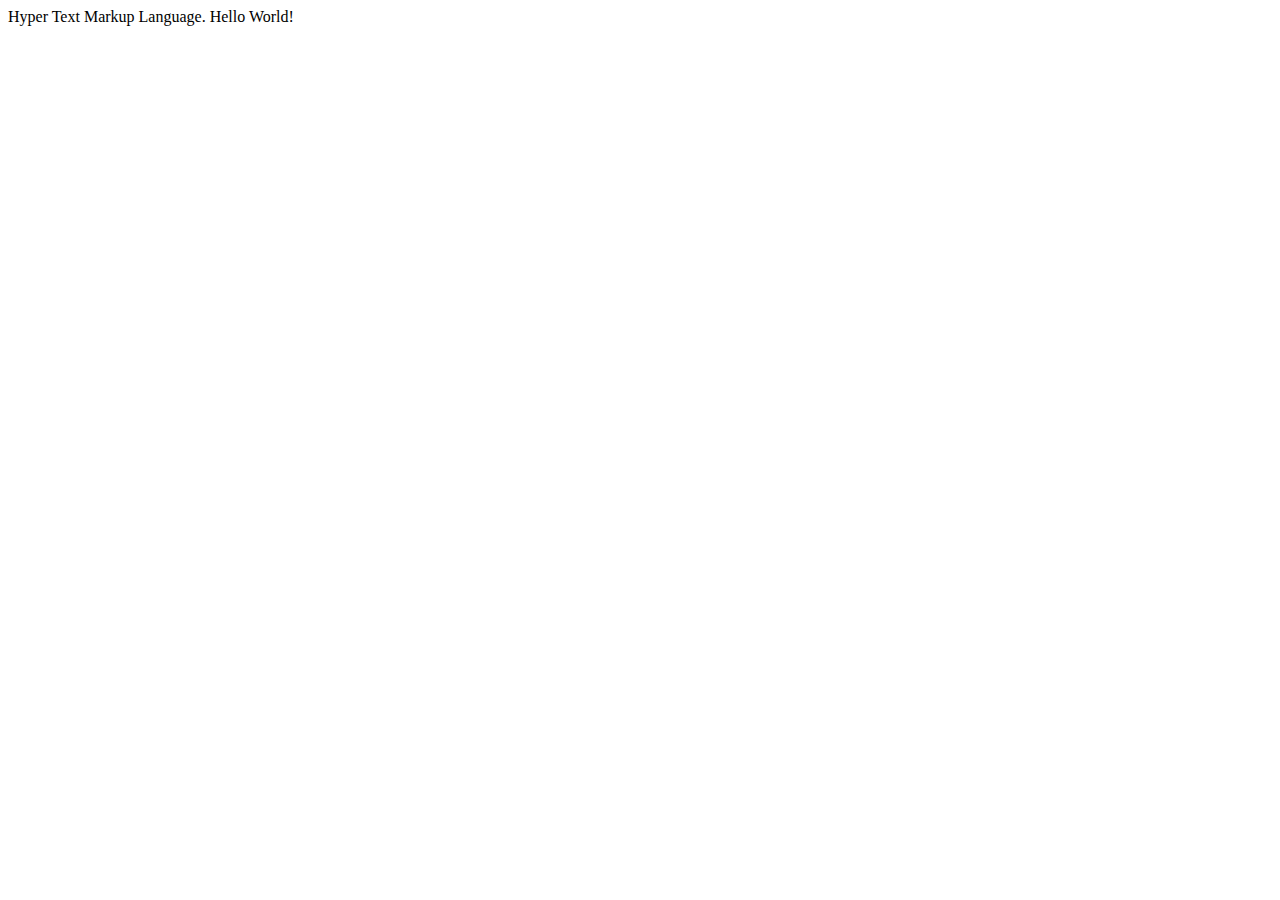
<file: DAY 2 - Git and Github/Intro to HTML/index.html>
<!DOCTYPE html>
<html lang="en">
<head>
    <meta charset="UTF-8">
    <meta name="viewport" content="width=device-width, initial-scale=1.0">
    <title>HTML</title>
</head>
<body>
    Hyper Text Markup Language.
    Hello World!
</body>
</html>
</file>
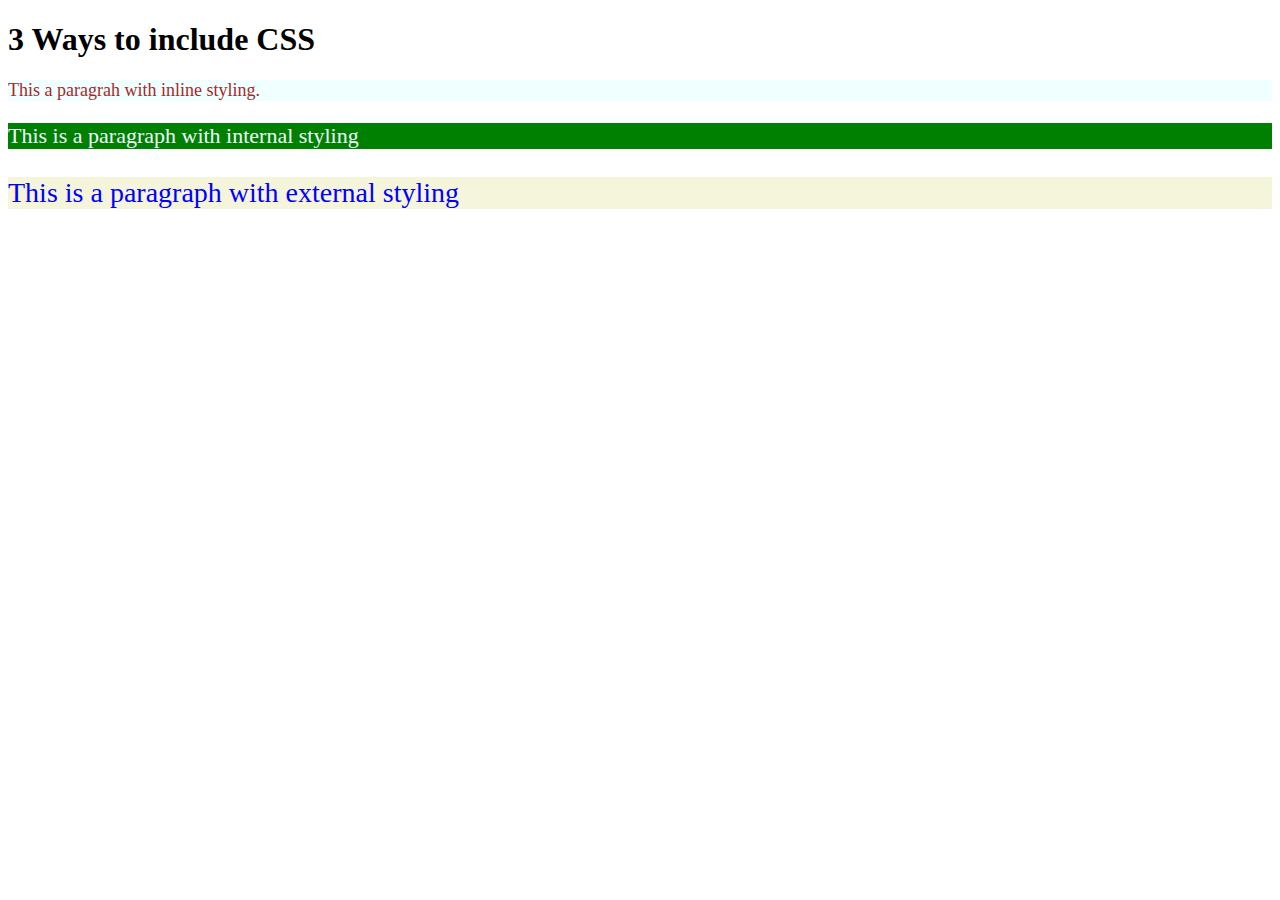
<file: DAY 3 - HTML/Intro to CSS/index.html>
<!DOCTYPE html>
<html lang="en">
  <head>
    <meta charset="UTF-8" />
    <meta name="viewport" content="width=device-width, initial-scale=1.0" />
    <title>Intro to CSS</title>
    <style>
      .internal-styling {
        color: aliceblue;
        background-color: green;
        font-size: 22px;
      }
    </style>
    <link rel="stylesheet" href="/DAY 3 - HTML/Intro to CSS/styles.css" />
  </head>
  <body>
    <h1>3 Ways to include CSS</h1>
    <!-- Inline Styling -->
    <p style="color: brown; font-size: 18px; background-color: azure">
      This a paragrah with inline styling.
    </p>

    <!-- Internal Styling -->
    <p class="internal-styling">This is a paragraph with internal styling</p>

    <!-- External Styling -->
    <p class="external-styling">This is a paragraph with external styling</p>
  </body>
</html>
</file>
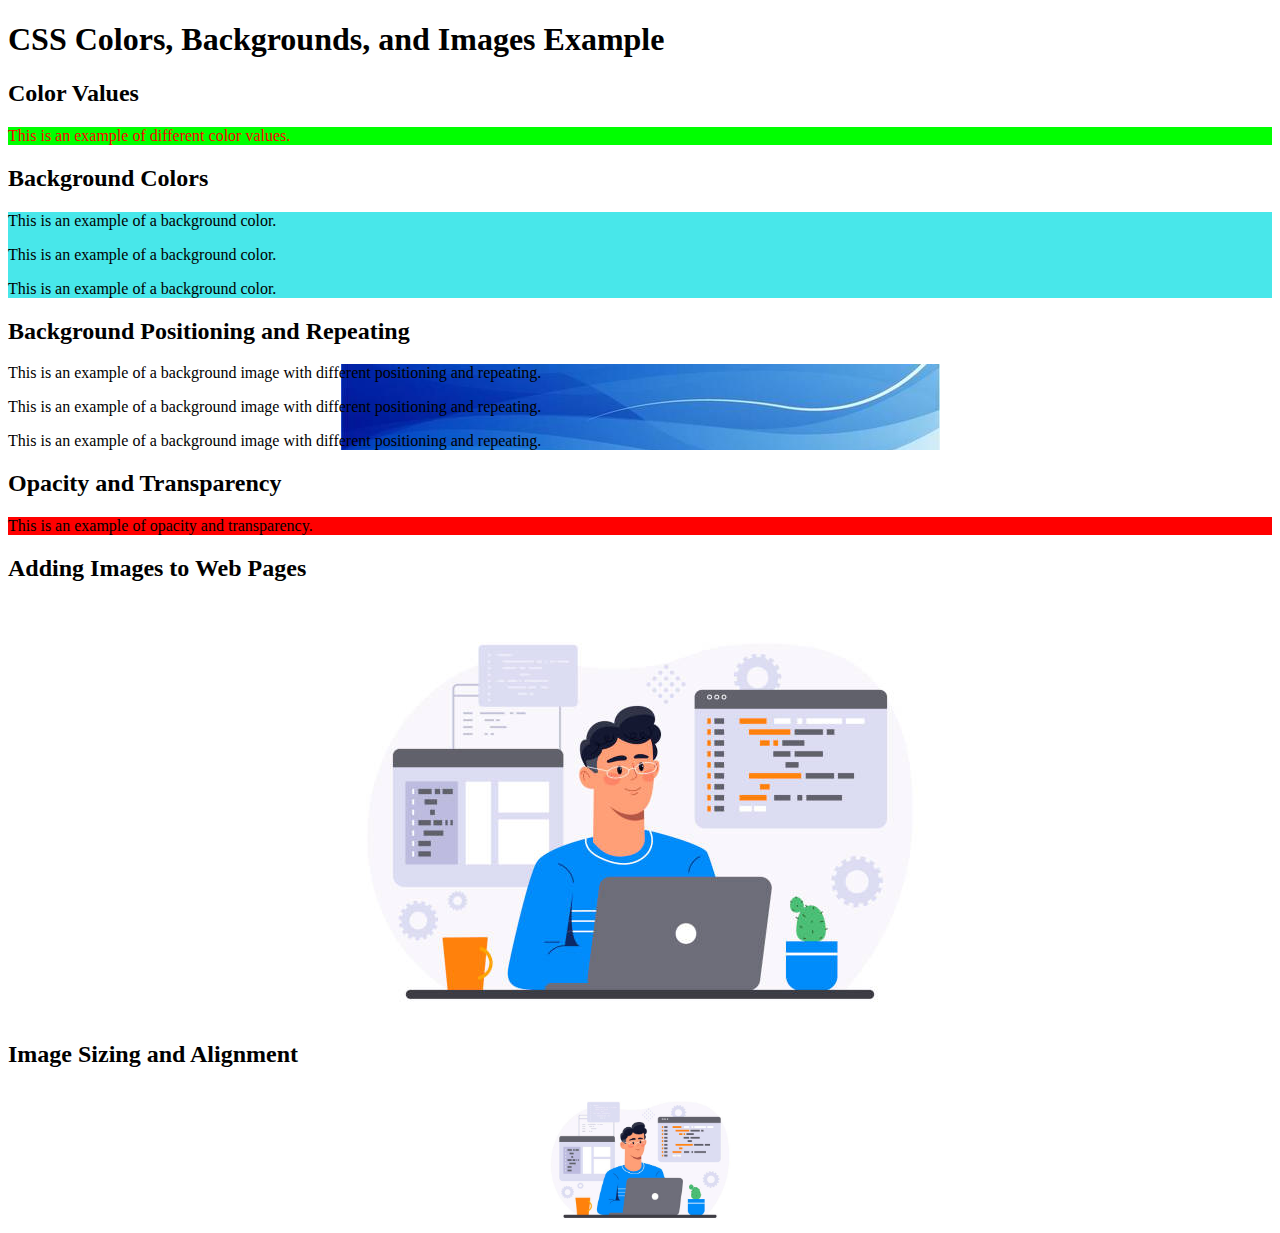
<file: DAY 4 - CSS/color_background_images/index.html>
<!DOCTYPE html>
<html lang="en">
  <head>
    <meta charset="UTF-8" />
    <meta name="viewport" content="width=device-width, initial-scale=1.0" />
    <title>CSS Color, Background, and Images</title>
    <link
      rel="stylesheet"
      href="/DAY 4 - CSS/color_background_images/styles.css"
    />
  </head>
  <body>
    <h1>CSS Colors, Backgrounds, and Images Example</h1>

    <h2>Color Values</h2>
    <p class="color-example">This is an example of different color values.</p>

    <h2>Background Colors</h2>
    <div class="background-example">
      <p>This is an example of a background color.</p>
      <p>This is an example of a background color.</p>
      <p>This is an example of a background color.</p>
    </div>

    <h2>Background Positioning and Repeating</h2>
    <div class="background-position-example">
      <p>
        This is an example of a background image with different positioning and
        repeating.
      </p>
      <p>
        This is an example of a background image with different positioning and
        repeating.
      </p>
      <p>
        This is an example of a background image with different positioning and
        repeating.
      </p>
    </div>

    <h2>Opacity and Transparency</h2>
    <p class="opacity-example">
      This is an example of opacity and transparency.
    </p>

    <h2>Adding Images to Web Pages</h2>
    <img
      src="/DAY 4 - CSS/color_background_images/Image.jpg"
      alt="Example Image"
      class="image-example"
    />

    <h2>Image Sizing and Alignment</h2>
    <img
      src="/DAY 4 - CSS/color_background_images/Image.jpg"
      alt="Example Image"
      class="image-sizing-example"
    />
  </body>
</html>
</file>
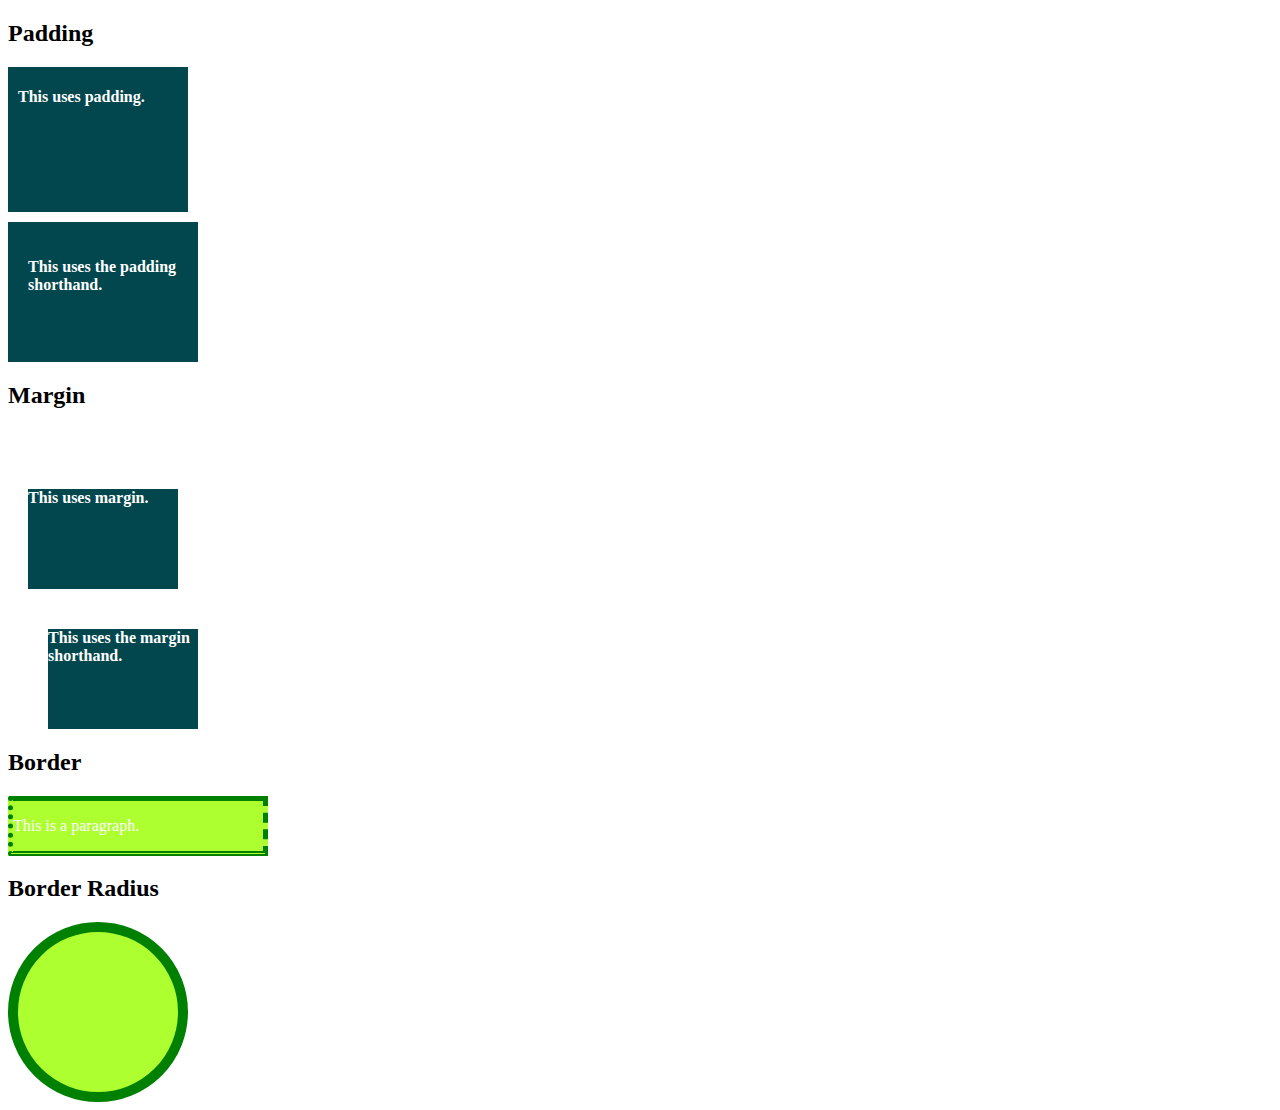
<file: DAY 4 - CSS/padding_margin_border/index.html>
<!DOCTYPE html>
<html lang="en">
  <head>
    <meta charset="UTF-8" />
    <meta name="viewport" content="width=device-width, initial-scale=1.0" />
    <link
      rel="stylesheet"
      href="/DAY 4 - CSS/padding_margin_border/styles.css"
    />
    <style>
      /* Inline Styles */
      .box {
        background-color: #02474d;
        height: 100px;
        width: 150px;
        color: white;
        font-weight: bolder;
        margin-bottom: 10px;
      }
    </style>
    <title>CSS Padding, Margin and Border</title>
  </head>
  <body>
    <h2>Padding</h2>
    <div class="box box1">
      <p>This uses padding.</p>
    </div>

    <div class="box box2">
      <p>This uses the padding shorthand.</p>
    </div>

    <h2>Margin</h2>
    <div class="box box3">
      <p class="">This uses margin.</p>
    </div>

    <div class="box box4">
      <p class="">This uses the margin shorthand.</p>
    </div>

    <h2>Border</h2>
    <div class="mix-border">
      <p class="">This is a paragraph.</p>
    </div>

    <h2>Border Radius</h2>
    <div class="circle-container"></div>
  </body>
</html>
</file>
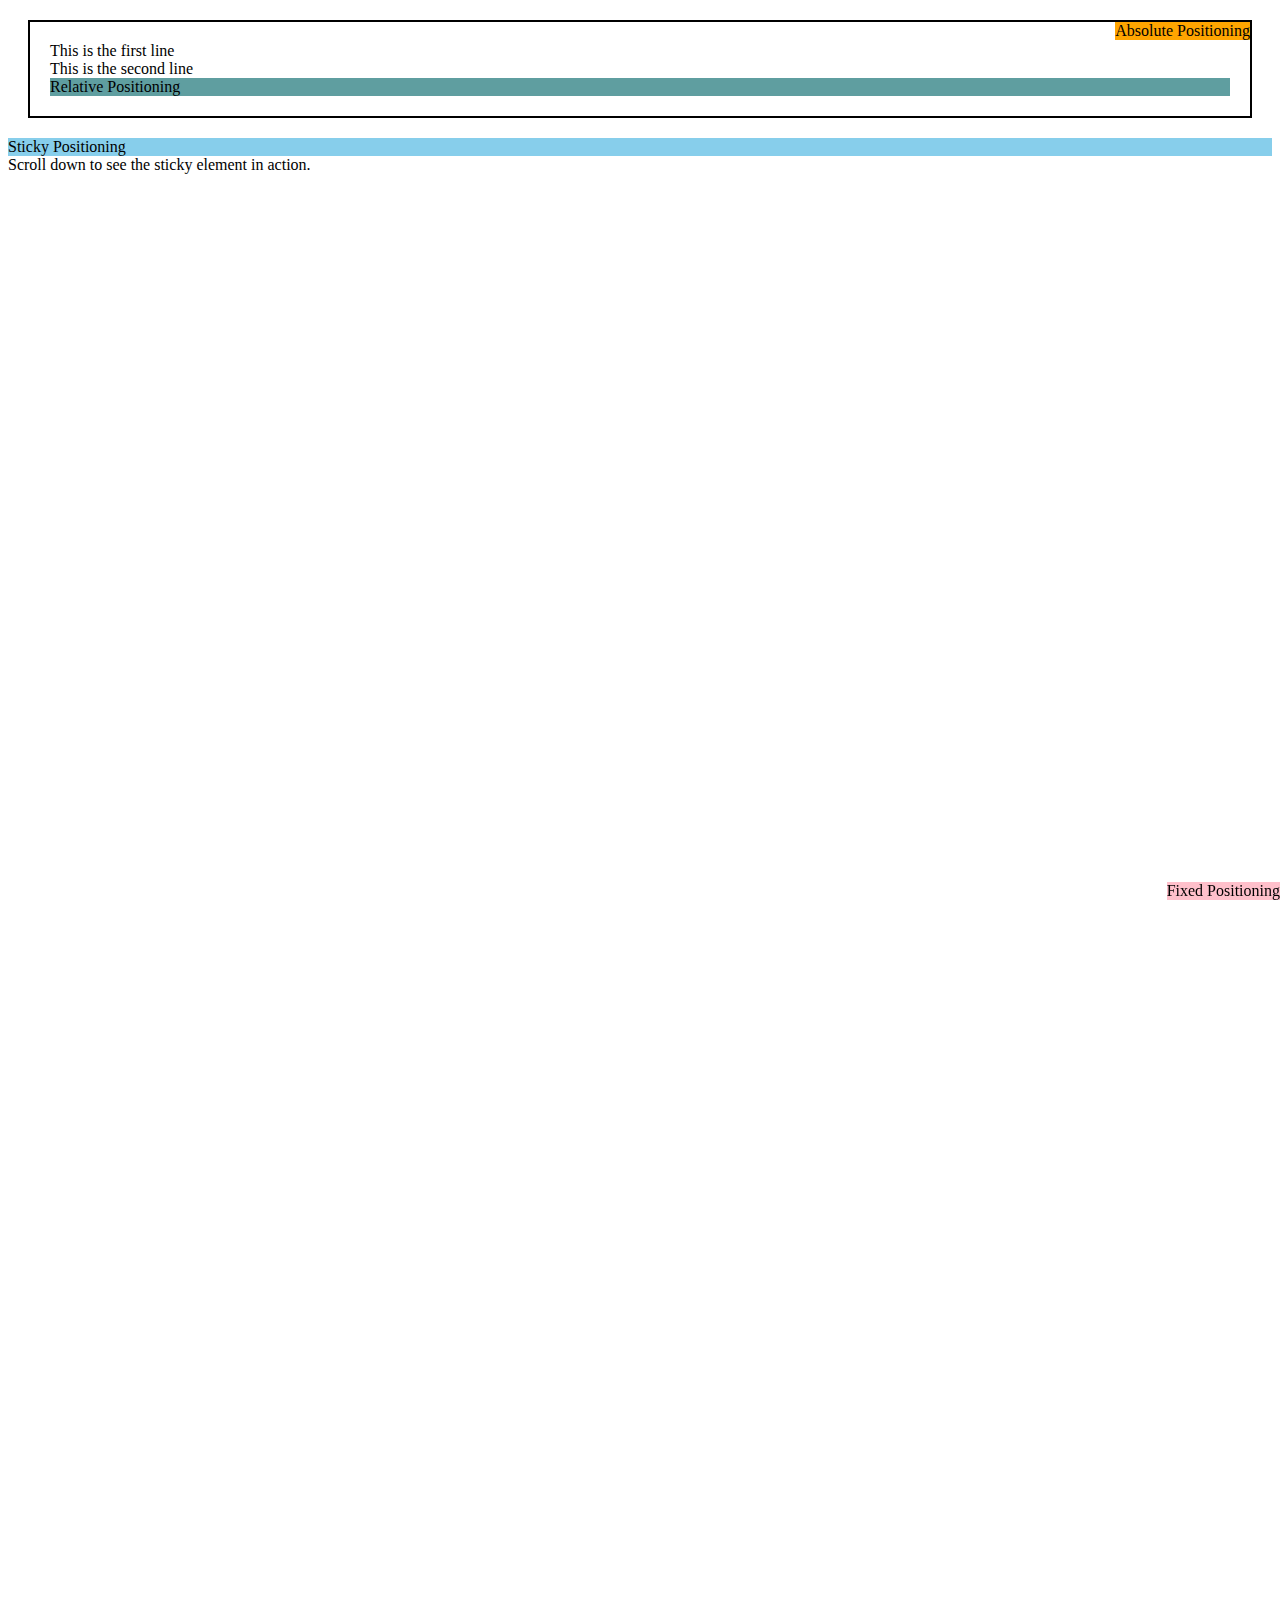
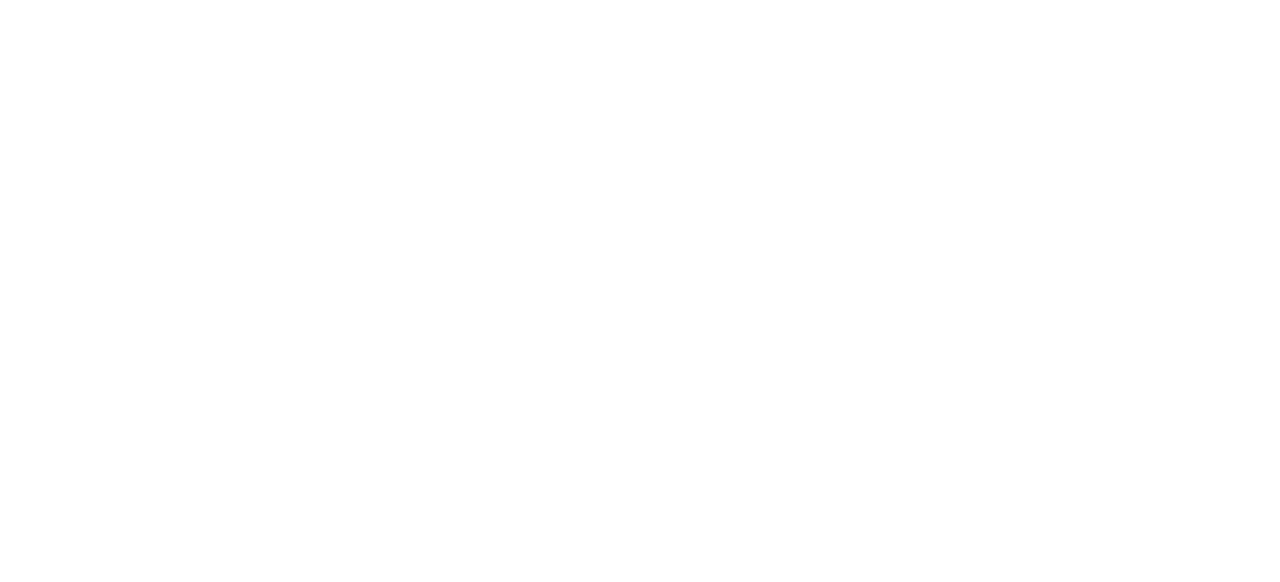
<file: DAY 4 - CSS/positioning/index.html>
<!DOCTYPE html>
<html lang="en">
  <head>
    <meta charset="UTF-8" />
    <meta name="viewport" content="width=device-width, initial-scale=1.0" />
    <title>Positioning Example</title>
    <link rel="stylesheet" href="/DAY 4 - CSS/positioning/styles.css" />
    <style>
      /* Ancestor Element */
      .ancestor {
        position: relative;
        border: 2px solid #000;
        padding: 20px;
        margin: 20px;
      }
    </style>
  </head>
  <body>
    <div class="ancestor">
      <div>This is the first line</div>
      <div>This is the second line</div>
      <div class="relative">Relative Positioning</div>
      <div class="absolute">Absolute Positioning</div>
      <div class="fixed">Fixed Positioning</div>
    </div>
    <div class="sticky">Sticky Positioning</div>
    <div style="height: 2000px">
      Scroll down to see the sticky element in action.
    </div>
    <br />
  </body>
</html>
</file>
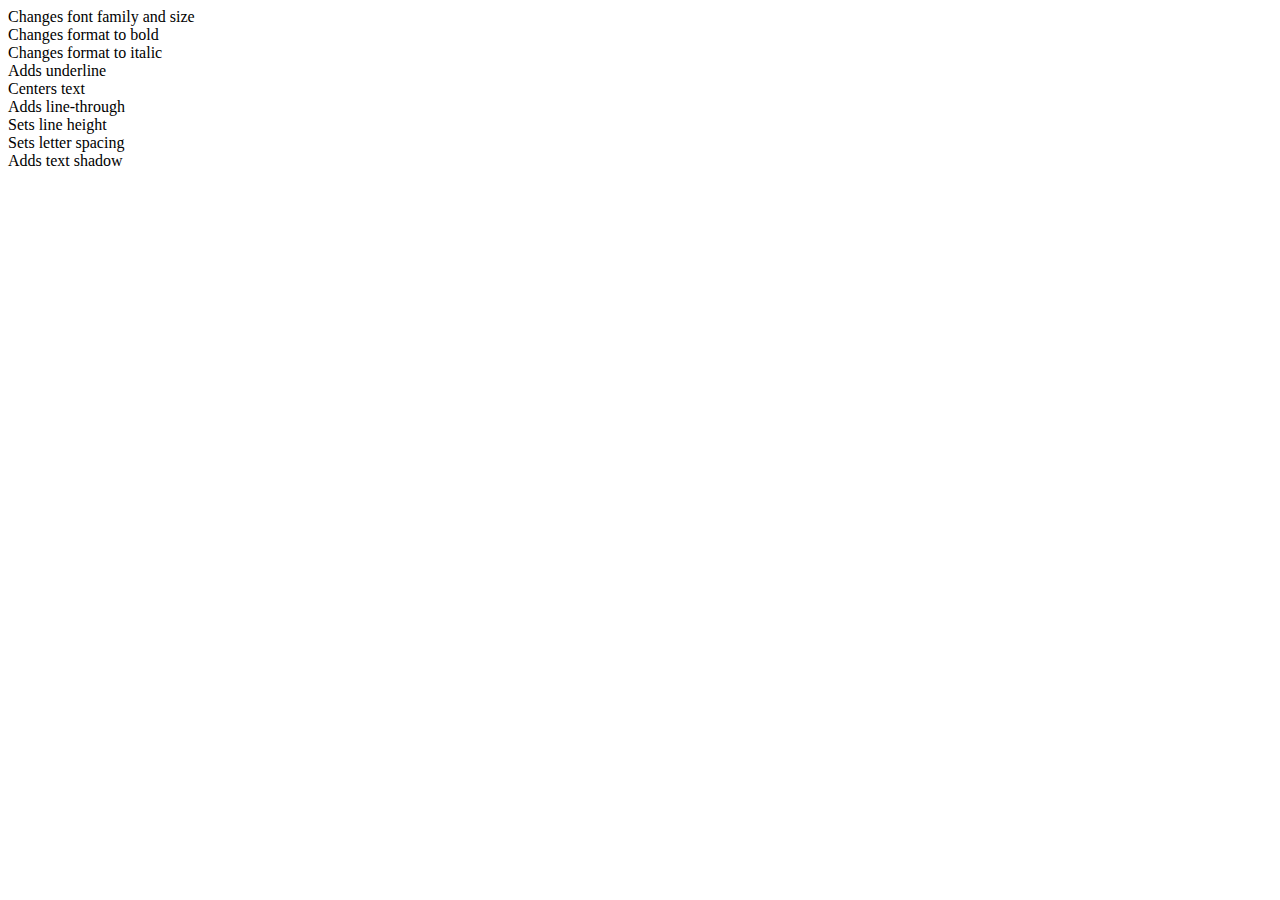
<file: DAY 4 - CSS/typography/index.html>
<!DOCTYPE html>
<html lang="en">
  <head>
    <meta charset="UTF-8" />
    <meta name="viewport" content="width=device-width, initial-scale=1.0" />
    <link rel="stylesheet" href="styles.css" />
    <title>CSS Typography</title>
    <link rel="stylesheet" href="/DAY 4 - CSS/typography/styles.css" />
  </head>
  <body>
    <div class="">Changes font family and size</div>
    <div class="">Changes format to bold</div>
    <div class="">Changes format to italic</div>
    <div class="">Adds underline</div>
    <div class="">Centers text</div>
    <div class="">Adds line-through</div>
    <div class="">Sets line height</div>
    <div class="">Sets letter spacing</div>
    <div class="">Adds text shadow</div>
  </body>
</html>
</file>
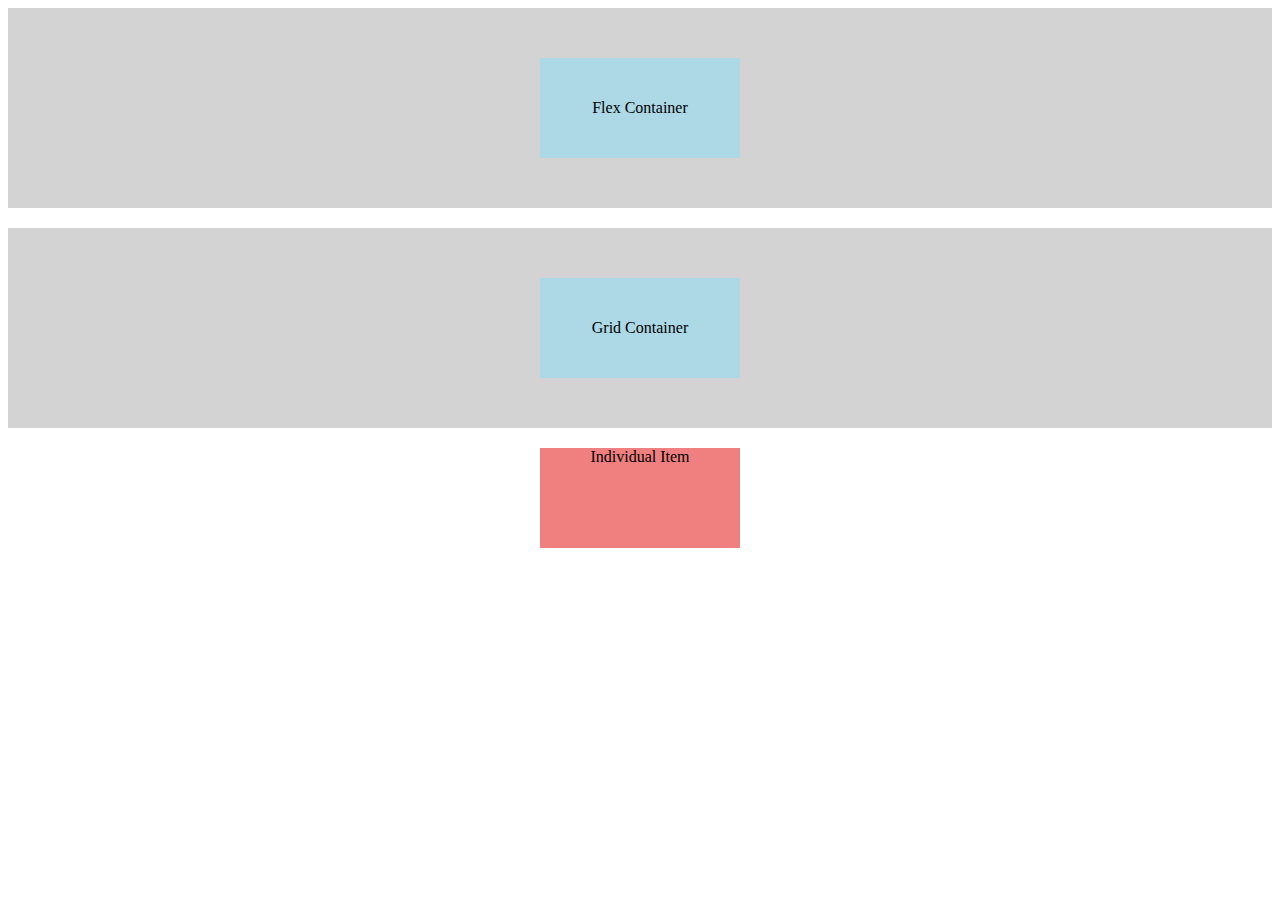
<file: DAY 5 - Intermediate CSS/centering-div/index.html>
<!DOCTYPE html>
<html lang="en">
  <head>
    <meta charset="UTF-8" />
    <meta name="viewport" content="width=device-width, initial-scale=1.0" />
    <title>Centering Methods</title>
    <style>
      /* Internal CSS */
      .flex-container {
        height: 200px;
        background-color: lightgray;
        margin-bottom: 20px;
      }

      .grid-container {
        height: 200px;
        background-color: lightgray;
        margin-bottom: 20px;
      }

      .centered-div {
        width: 200px;
        height: 100px;
        background-color: lightblue;
        display: flex;
        justify-content: center;
        align-items: center;
      }

      .individual-item {
        width: 200px;
        height: 100px;
        background-color: lightcoral;
        margin-bottom: 20px;
      }
    </style>
    <link rel="stylesheet" href="styles.css" />
    <!-- External CSS -->
  </head>
  <body>
    <div class="flex-container">
      <div class="centered-div">Flex Container</div>
    </div>

    <div class="grid-container">
      <div class="centered-div">Grid Container</div>
    </div>

    <div class="individual-item">Individual Item</div>
  </body>
</html>
</file>
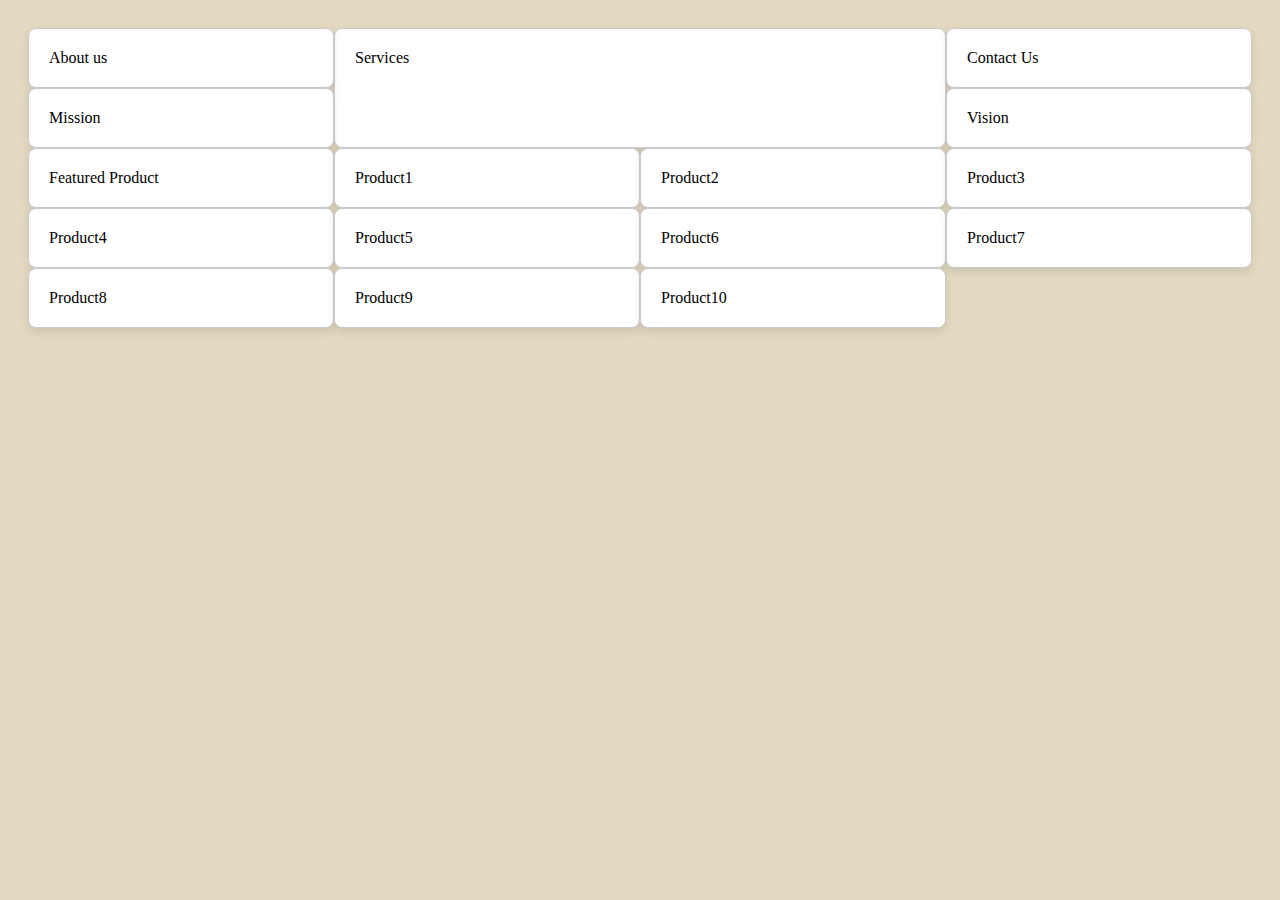
<file: DAY 5 - Intermediate CSS/css-grid/index.html>
<!DOCTYPE html>
<html lang="en">
  <head>
    <meta charset="UTF-8" />
    <meta name="viewport" content="width=device-width, initial-scale=1.0" />
    <title>CSS Grid Sample</title>
    <link rel="stylesheet" href="./styles.css" />
    <style>
      html {
        font-size: 16px;
      }
      body {
        background-color: #e3d9c1;
      }

      .gridContainer {
        padding: 20px;
      }

      .gridItem {
        background-color: #fff;
        border: 1px solid #ccc;
        border-radius: 8px;
        padding: 20px;
        box-shadow: 0 4px 8px rgba(0, 0, 0, 0.1);
        transition: transform 0.3s ease;
      }

      .gridItem:hover {
        transform: translateY(-5px);
        box-shadow: 0 8px 16px rgba(0, 0, 0, 0.1);
      }
    </style>
  </head>
  <body>
    <div class="gridContainer">
      <div class="gridItem gridItem1">Services</div>
      <div class="gridItem gridItem2">About us</div>
      <div class="gridItem gridItem4">Contact Us</div>
      <div class="gridItem gridItem4">Mission</div>
      <div class="gridItem gridItem5">Vision</div>
      <div class="gridItem gridItem6">Featured Product</div>
      <div class="gridItem gridItem7">Product1</div>
      <div class="gridItem gridItem8">Product2</div>
      <div class="gridItem gridItem9">Product3</div>
      <div class="gridItem gridItem10">Product4</div>
      <div class="gridItem gridItem11">Product5</div>
      <div class="gridItem gridItem12">Product6</div>
      <div class="gridItem gridItem13">Product7</div>
      <div class="gridItem gridItem14">Product8</div>
      <div class="gridItem gridItem15">Product9</div>
      <div class="gridItem gridItem16">Product10</div>
    </div>
  </body>
</html>
</file>
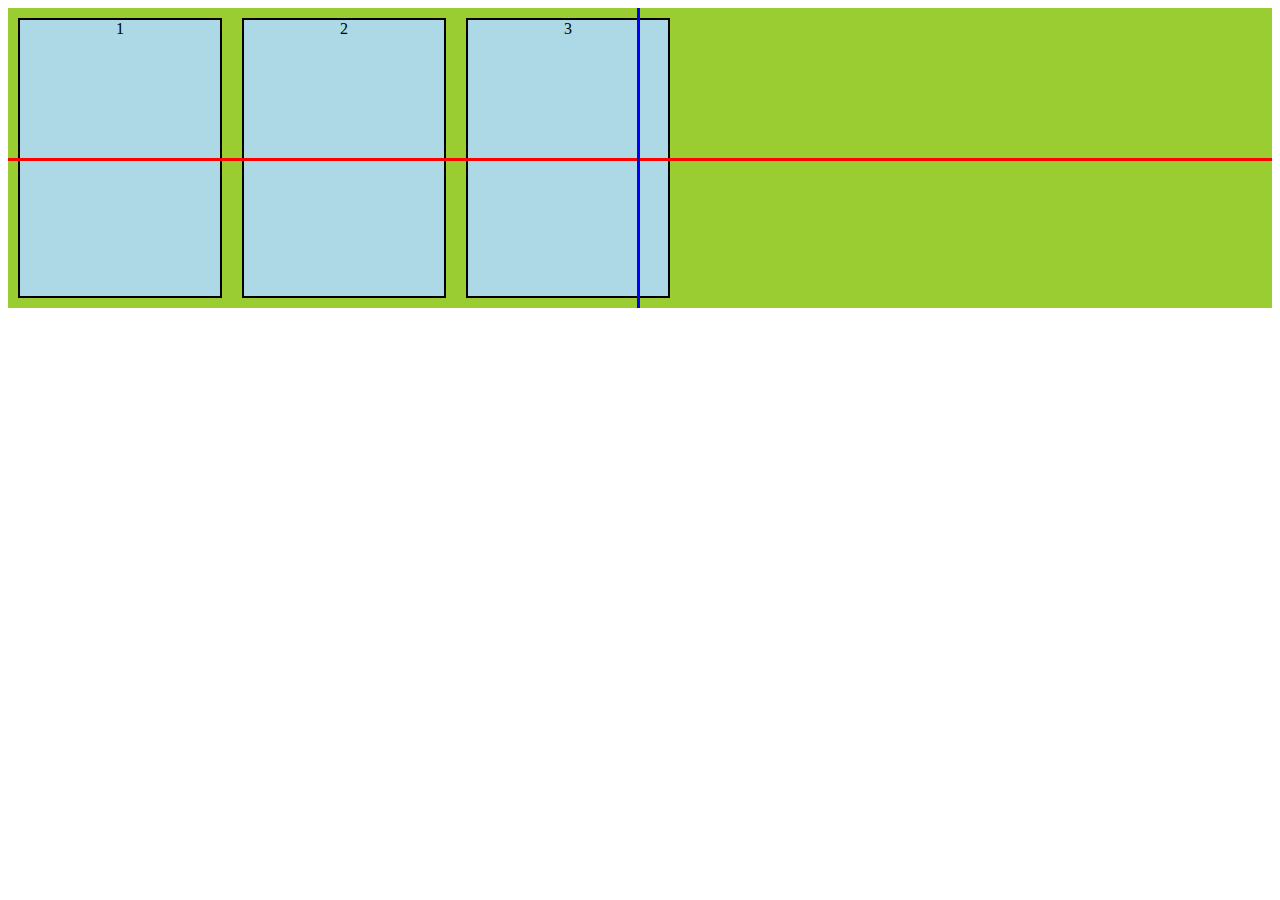
<file: DAY 5 - Intermediate CSS/flexbox/index.html>
<!DOCTYPE html>
<html lang="en">
  <head>
    <title>Flexbox</title>
    <link rel="stylesheet" href="./styles.css" />
    <style>
      .flexItems {
        width: 200px;
        margin: 10px;
        border: 2px black solid;
        background-color: lightblue;
        text-align: center;
        justify-content: center;
      }

      .cross-axis {
        position: absolute;
        right: 50%;
        height: 1080px;
        width: 3px;
        background-color: blue;
      }

      .main-axis {
        position: absolute;
        top: 50%;
        height: 3px;
        width: 2160px;
        background-color: red;
      }

      .container {
        height: 300px;
        background-color: yellowgreen;
        position: relative;
        overflow: hidden;
      }
    </style>
  </head>
  <body>
    <div class="container flexContainer">
      <div class="flexItems flexItem1">1</div>
      <div class="flexItems flexItem2">2</div>
      <div class="flexItems flexItem3">3</div>

      <!-- the axes are for discussion purposes only -->
      <div class="axis main-axis"></div>
      <div class="axis cross-axis"></div>
    </div>
  </body>
</html>
</file>
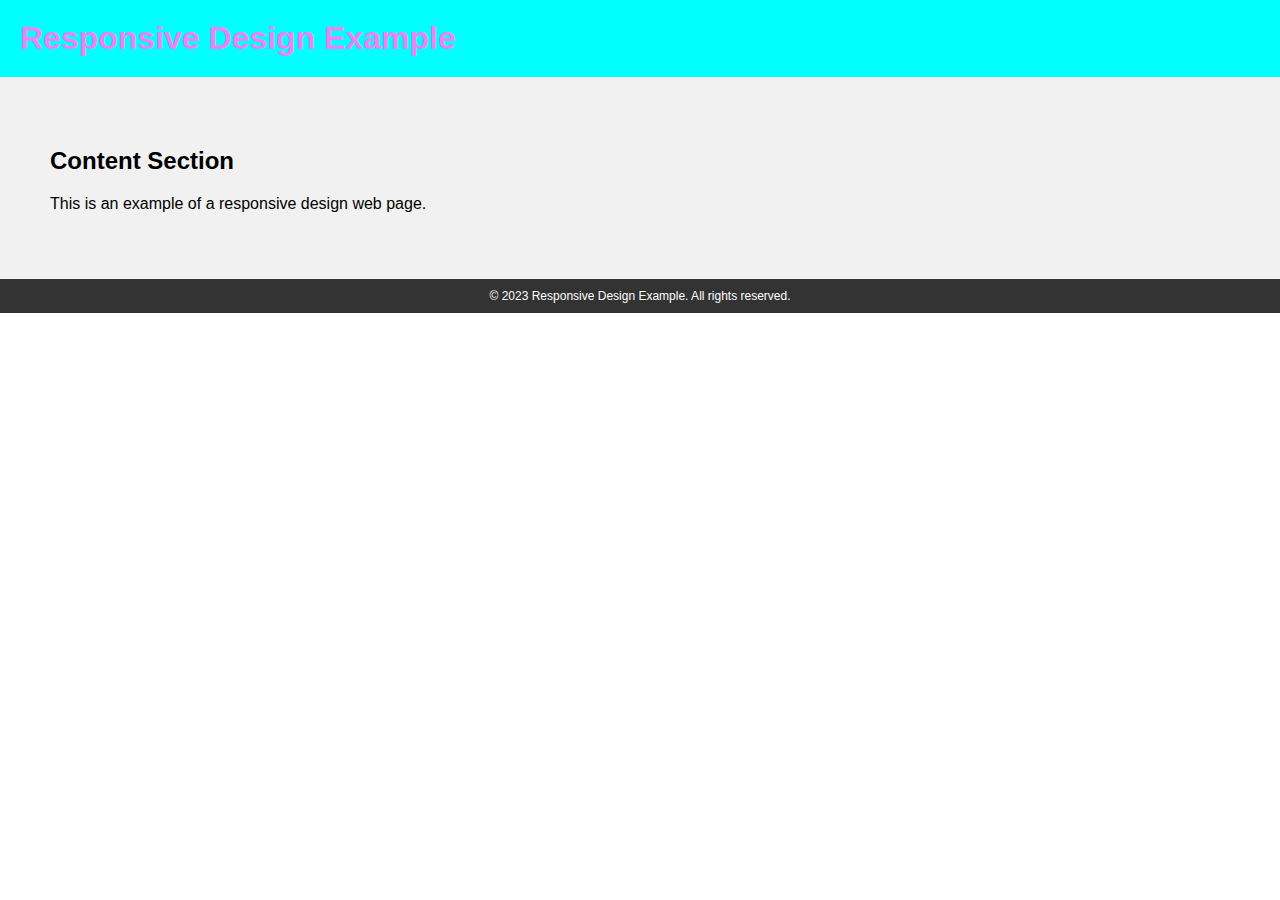
<file: DAY 5 - Intermediate CSS/media-query/index.html>
<!DOCTYPE html>
<html>
  <head>
    <title>Responsive Design Example</title>
    <link rel="stylesheet" href="styles.css" />
    <link rel="stylesheet" href="./styles.css" />
  </head>
  <body>
    <header>
      <h1>Responsive Design Example</h1>
    </header>
    <section>
      <h2>Content Section</h2>
      <p>This is an example of a responsive design web page.</p>
    </section>
    <footer>
      <p>&copy; 2023 Responsive Design Example. All rights reserved.</p>
    </footer>
  </body>
</html>
</file>
<file: DAY 3 - HTML/Intro to CSS/styles.css>
/* External Styling */

.external-styling {
  color: blue;
  background-color: beige;
  font-size: 28px;
}
</file>
<file: DAY 4 - CSS/color_background_images/styles.css>
.color-example {
  color: red;
  background-color: #00ff00;
}

.background-example {
  background-color: #48e7ea;
}

.background-position-example {
  background-image: url("background.jpg");
  background-position: center top;
  background-repeat: no-repeat;
}

.opacity-example {
  background-color: rgba(255, 0, 0, 1);
}

.image-example {
  display: block;
  margin: 0 auto;
}

.image-sizing-example {
  width: 200px;
  height: auto;
  display: block;
  margin: 0 auto;
}
</file>
<file: DAY 4 - CSS/padding_margin_border/styles.css>
.box1 {
  padding-top: 5px;
  padding-left: 10px;
  padding-right: 20px;
  padding-bottom: 40px;
}

.box2 {
  padding: 20px;
}

.box3 {
  margin-top: 80px;
  margin-left: 20px;
  margin-right: 30px;
  margin-bottom: 40px;
}

.box4 {
  margin: 40px;
}

.mix-border {
  color: white;
  border-style: solid dashed double dotted;
  border-color: green;
  border-width: 5px;
  width: 250px;
  background-color: greenyellow;
}

.circle-container {
  background-color: greenyellow;
  height: 160px;
  width: 160px;
  border: 10px solid green;
  border-radius: 50%;
}
</file>
<file: DAY 4 - CSS/positioning/styles.css>
.relative {
  background-color: cadetblue;
  position: relative;
  top: 0px;
  left: 0px;
}

.absolute {
  background-color: orange;
  position: absolute;
  top: 0;
  right: 0;
}

.fixed {
  background-color: pink;
  position: fixed;
  bottom: 0px;
  right: 0px;
}

.sticky {
  background-color: skyblue;
  position: sticky;
  top: 0;
}
</file>
<file: DAY 4 - CSS/typography/styles.css>
.font-family-size {
  font-family: "Franklin Gothic Medium", "Arial Narrow", Arial, sans-serif;
  font-size: 20px;
}

.bold {
  font-weight: bold;
}

.italic {
  font-style: italic;
}

.underline {
  text-decoration: underline;
}

.center-align {
  text-align: center;
}

.line-through {
  text-decoration: line-through;
}

.line-height {
  line-height: 4;
}

.letter-spacing {
  letter-spacing: 4px;
}

.text-shadow {
  text-shadow: 2px 2px 2px rgba(0, 0, 0, 0.5);
}
</file>
<file: DAY 5 - Intermediate CSS/centering-div/styles.css>
.flex-container {
  display: flex;
  justify-content: center;
  align-items: center;
}

.grid-container {
  display: grid;
  place-items: center;
}
.individual-item {
  text-align: center;
  margin: auto;
}
</file>
<file: DAY 5 - Intermediate CSS/css-grid/styles.css>
/*  Using px */

.gridContainer {
  display: grid;
  /* grid-template-columns: 300px 200px 200px 100px;
  grid-template-rows: 300px 200px; */
}

/* Using auto */

.gridContainer {
  display: grid;
  /* grid-template-columns: auto auto auto;
  grid-template-rows: auto; */
}

/* Using fr */

.gridContainer {
  display: grid;
  /* grid-template-columns: 2fr 1fr 1fr; */
}

/* Using percentage */

.gridContainer {
  display: grid;
  /* grid-template-columns: 50% 30% 10% 10%; */
}

/* Using repeat */

.gridContainer {
  display: grid;
  /* grid-template-columns: repeat(4, 1fr); */
  /* gap: 15px; */
}

/* Using grid area */

.gridContainer {
  display: grid;
  grid-template-columns: repeat(4, 1fr);
}

.gridItem1 {
  grid-area: 1/2/3/4;
}

/* 
  Row Start
  Column Start
  Row End
  Column End
  */
</file>
<file: DAY 5 - Intermediate CSS/flexbox/styles.css>
/* Adding spaces between the content */

.flexContainer {
  display: flex;
  /* justify-content: center; */
  /* justify-content: space-evenly; */
  /* justify-content: space-between; */
}

/* Flex wrap */
.flexContainer {
  display: flex;
  /* flex-wrap: wrap; */
}

/* Stretch */
.flexContainer {
  display: flex;
  /* align-items: stretch; */
}

/* Flex grow  */
.flexContainer {
  display: flex;
}
/* .flexItem1 {
  flex-grow: 2;
}

.flexItem2 {
  flex-grow: 0;
}

.flexItem3 {
  flex-grow: 1;
} */

/* Flex Shrink */

.flexContainer {
  display: flex;
}
.flexItem1 {
  flex-shrink: 0;
}

.flexItem2 {
  flex-shrink: 2;
}

.flexItem3 {
  flex-shrink: 1;
}

/*
.flexContainer {
    display: flex;
}

.flexContainer {
    display: flex;
} */
</file>
<file: DAY 5 - Intermediate CSS/media-query/styles.css>
/* General Styles */
body {
  font-family: Arial, sans-serif;
  margin: 0;
  padding: 0;
}

header {
  background-color: #333333;
  padding: 20px;
}

h1 {
  color: #ffffff;
  margin: 0;
}

section {
  padding: 50px;
  background-color: #f1f1f1;
}

footer {
  background-color: #333333;
  padding: 10px;
  text-align: center;
}

footer p {
  color: #ffffff;
  font-size: 12px;
  margin: 0;
}

/* Mobile Devices */

@media screen and (max-width: 480px) {
  h1 {
    color: blue;
  }
}

/* iPad and Tablets */

@media screen and (min-width: 481px) and (max-width: 768px) {
  h1 {
    color: green;
  }
}

/* Laptop or Small Screen */

@media screen and (min-width: 769px) and (max-width: 1024px) {
  h1 {
    color: red;
  }
}

/* Desktop, Large Screen */

@media screen and (min-width: 1025px) and (max-width: 1200px) {
  h1 {
    color: yellow;
  }
}

/* Extra Large Screen TV */

@media screen and (min-width: 1201px) {
  h1 {
    color: violet;
  }
}

@media (orientation: landscape) {
  header {
    background-color: aqua;
  }
}

@media (orientation: portrait) {
  header {
    background-color: lightblue;
  }
}

/* Breakpoint */
/* 480px - Mobile Devices */
/* 481px - 768px - iPad, Tablets */
/* 769px - 1024px - Laptop or Small Screen */
/* 1025px - 1200px - Desktop, Large Screen */
/* 1201px > - Extra Large Screen TV */
</file>
